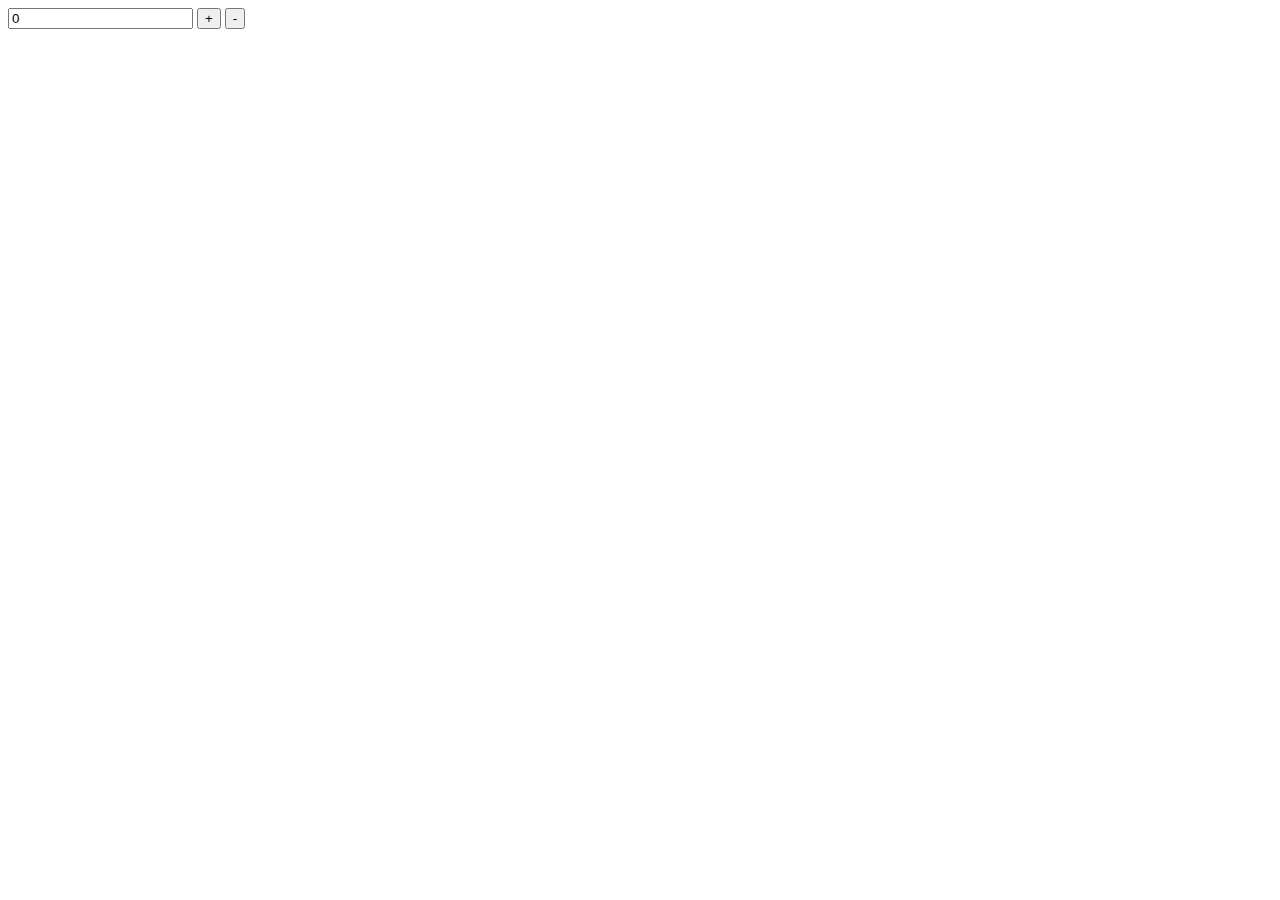
<file: DZ5-2_Elnurbek_31-03/index.html>
<!DOCTYPE html>
<html lang="en">
<head>
    <meta charset="UTF-8">
    <title>Title</title>
</head>
<body>
<input type="text" id="counter" value="0">
<button id="increment">+</button>
<button id="decrement">-</button>
</body>
<script src="app.js"></script>
</html>
</file>
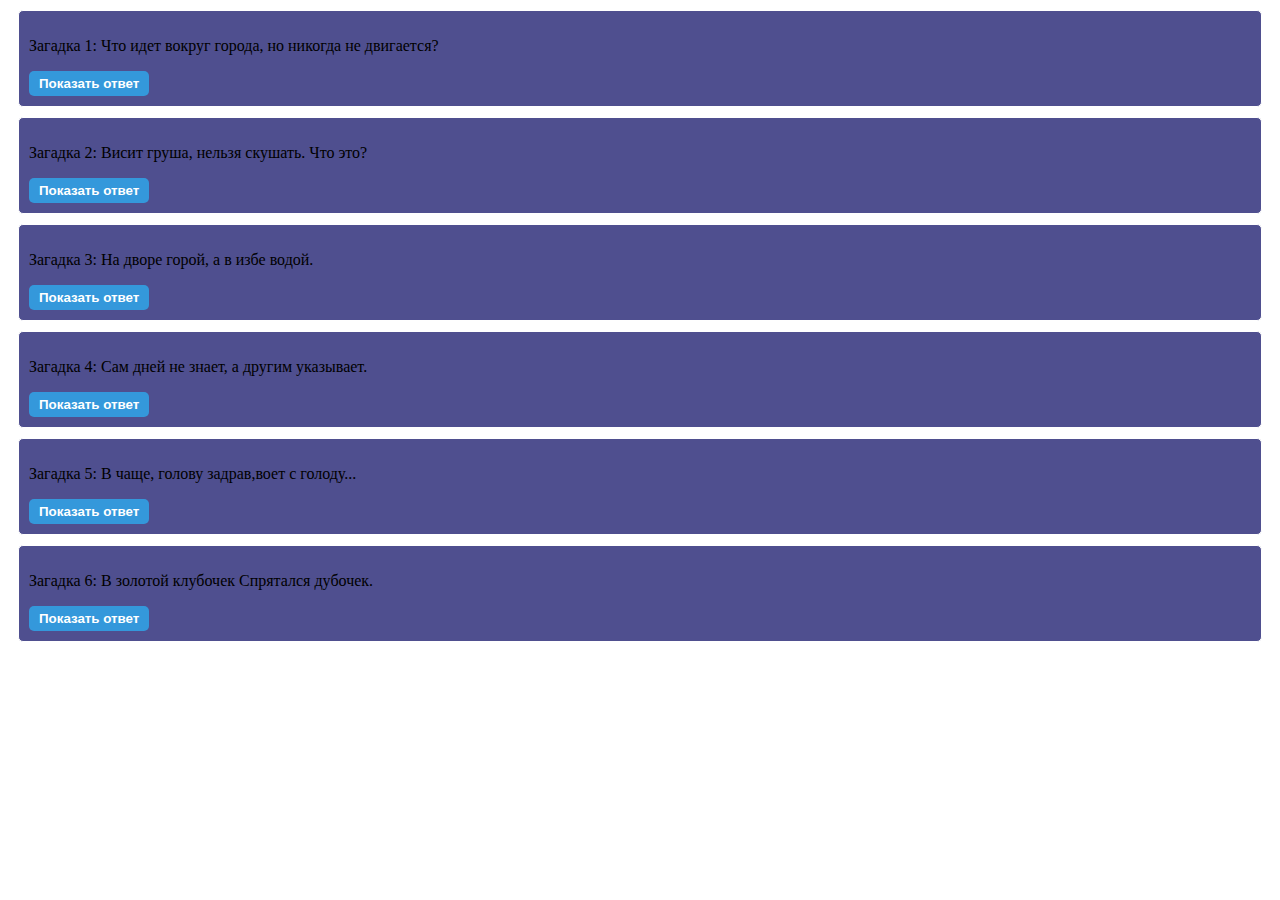
<file: DZ7_Elnurbek_31-03/index.html>
<!DOCTYPE html>
<html lang="en">
<head>
    <meta charset="UTF-8">
    <title>Title</title>
    <link rel="stylesheet" href="style.css">
</head>
<body>

    <div class="riddle">
        <p>Загадка 1: Что идет вокруг города, но никогда не двигается?</p>
        <button class="toggle-button">Показать ответ</button>
        <p class="answer">Ограничение скорости</p>
    </div>

    <div class="riddle">
        <p>Загадка 2: Висит груша, нельзя скушать. Что это?</p>
        <button class="toggle-button">Показать ответ</button>
        <p class="answer">Лампочка</p>
    </div>

    <div class="riddle">
        <p>Загадка 3: На дворе горой, а в избе водой.</p>
        <button class="toggle-button">Показать ответ</button>
        <p class="answer">Снег</p>
    </div>

    <div class="riddle">
        <p>Загадка 4: Сам дней не знает, а другим указывает.</p>
        <button class="toggle-button">Показать ответ</button>
        <p class="answer">Календарь</p>
    </div>

    <div class="riddle">
        <p>Загадка 5: В чаще, голову задрав,воет с голоду...</p>
        <button class="toggle-button">Показать ответ</button>
        <p class="answer">Жираф</p>
    </div>

    <div class="riddle">
        <p>Загадка 6: В золотой клубочек Спрятался дубочек.</p>
        <button class="toggle-button">Показать ответ</button>
        <p class="answer">Жёлудь</p>
    </div>

</body>
<script src="app.js"></script>
</html>
</file>
<file: DZ7_Elnurbek_31-03/style.css>
.answer {
    display: none;
}
.riddle {
    border: 1px solid #ffffff;
    padding: 10px;
    margin: 10px;
    background-color: #4f4f8f;
    border-radius: 5px;
}
.riddle p {
    font-size: 16px;
}
.toggle-button {
    background-color: #3498db;
    color: #fff;
    padding: 5px 10px;
    border: none;
    border-radius: 5px;
    cursor: pointer;
    margin-right: 10px;
    font-weight: bold;
    transition: background-color 0.3s;
}
.toggle-button:hover {
    background-color: #2c77b3;
}
.answer {
    display: none;
    font-weight: bold;
    margin-top: 10px;
    color: #27ae60;
}
</file>
